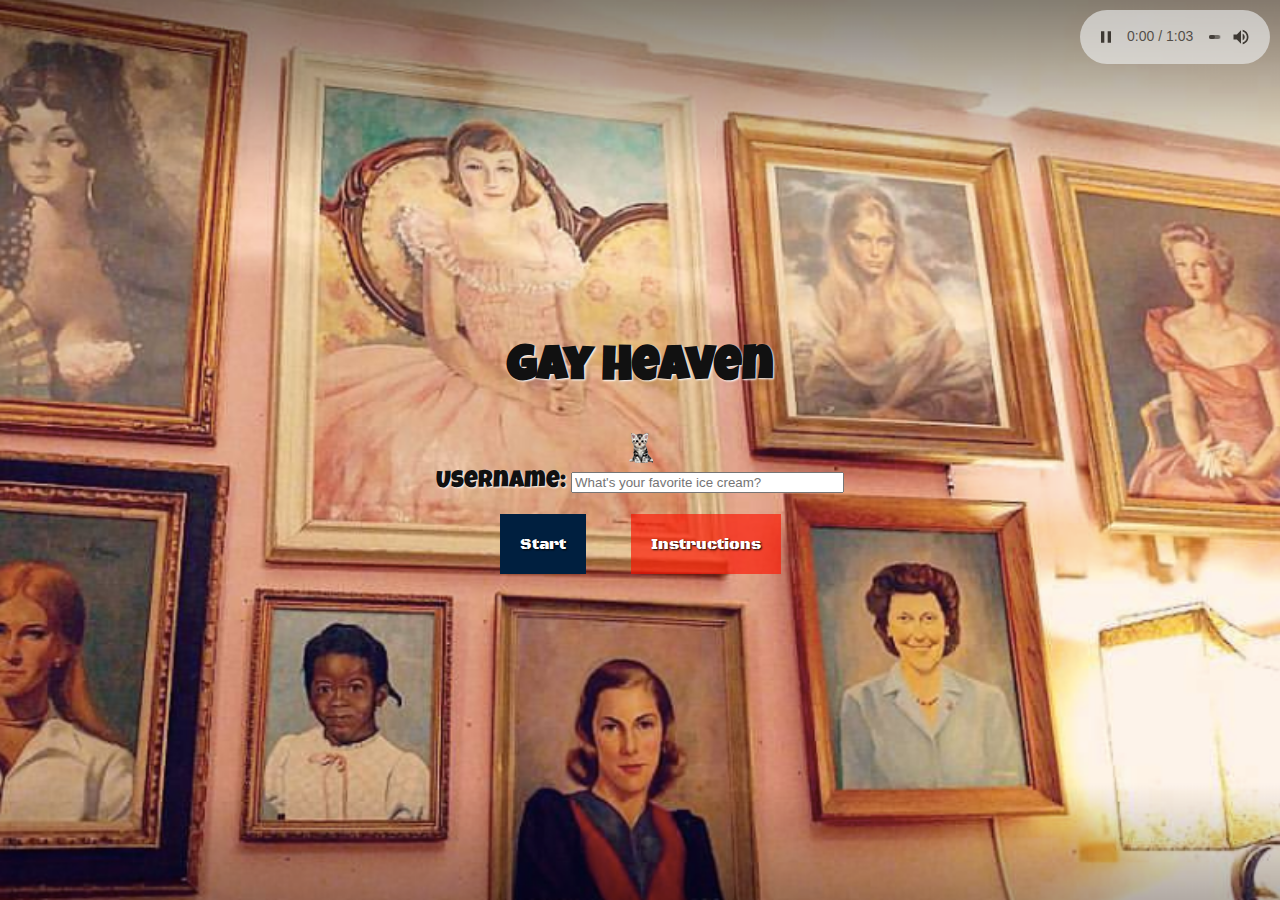
<file: index.html>
<!doctype html>
<html lang="en">

<head>
  <title>Gay Heaven</title>
  <meta charset="utf-8">
  <meta name="viewport" content="width=device-width, initial-scale=1, shrink-to-fit=no">
  <link rel="stylesheet" href="style.css">
  <link href="[data-uri]" rel="icon" type="image/x-icon" />
  <link href="https://fonts.googleapis.com/css?family=Luckiest+Guy|Ubuntu+Mono|Black+Ops+One" rel="stylesheet">
</head>

<body>
  <script src="main.js"></script>
  <script src="game.js"></script>
  <script src="player.js"></script>
  <script src="enemies.js"></script>
  <script src="friends.js"></script>
  <script src="lives.js"></script>
  <script src="message.js"></script>
  <script src="rainbow.js"></script>
</body>

</html>
</file>
<file: style.css>
html,body{height:100%}html{box-sizing:border-box}*,*:before,*:after{box-sizing:inherit}body{margin:0;padding:0}@font-face{font-family:'Bangers';src:url("./font/bangers-regular.ttf")}body{color:#111;line-height:147%;background:lightskyblue;font-family:'Luckiest Guy';text-shadow:1px 1px 2px white}h1{padding:20px}.game{text-align:center;display:flex;flex-direction:column;height:100%}.game header{height:50px;display:flex;align-items:center;background-color:white;color:black}.game .lives{flex:1}.game .score{flex:1}.game .label{font-weight:bold}.game .canvas{flex:1}.game .username{flex:1}.splash{background:url(images/background-flat.png) no-repeat center center fixed;background-size:cover;height:100vh;display:flex;text-align:center;font-size:24px;flex-direction:column;justify-content:center}.splash .user-input{margin-bottom:0px}.splash .user-input div{text-shadow:1px 1px 2px black}button{display:inline-block;border:none;padding:20px 20px;margin:20px;text-decoration:none;background:#001f3f;color:#ffffff;font-family:'Black Ops One';font-size:1rem;cursor:pointer;text-align:center;text-shadow:1px 1px 2px black;transition:background 250ms ease-in-out,  transform 150ms ease;-webkit-appearance:none;-moz-appearance:none}button:hover,button:focus{background:#001f3f}button:focus{outline:1px solid #fff;outline-offset:-4px}button:active{transform:scale(0.99)}button#instructions-button,button#return-button{background:#FC1501AA}p{margin:20px 25px}.gameover{height:100vh;display:flex;text-align:center;flex-direction:column;justify-content:center}.gameover footer{position:fixed;height:50px;background-color:#FC1501AA;font-family:'Ubuntu Mono';color:#ffffff;text-shadow:1px 1px 2px black;bottom:0px;left:0px;right:0px}.gameover footer p{margin:0;padding:0;line-height:50px}.gameover footer p a{text-decoration:none;color:#ffffff}audio{position:absolute;top:10px;right:10px;width:190px;opacity:0.6}

/*# sourceMappingURL=style.css.map */
</file>
